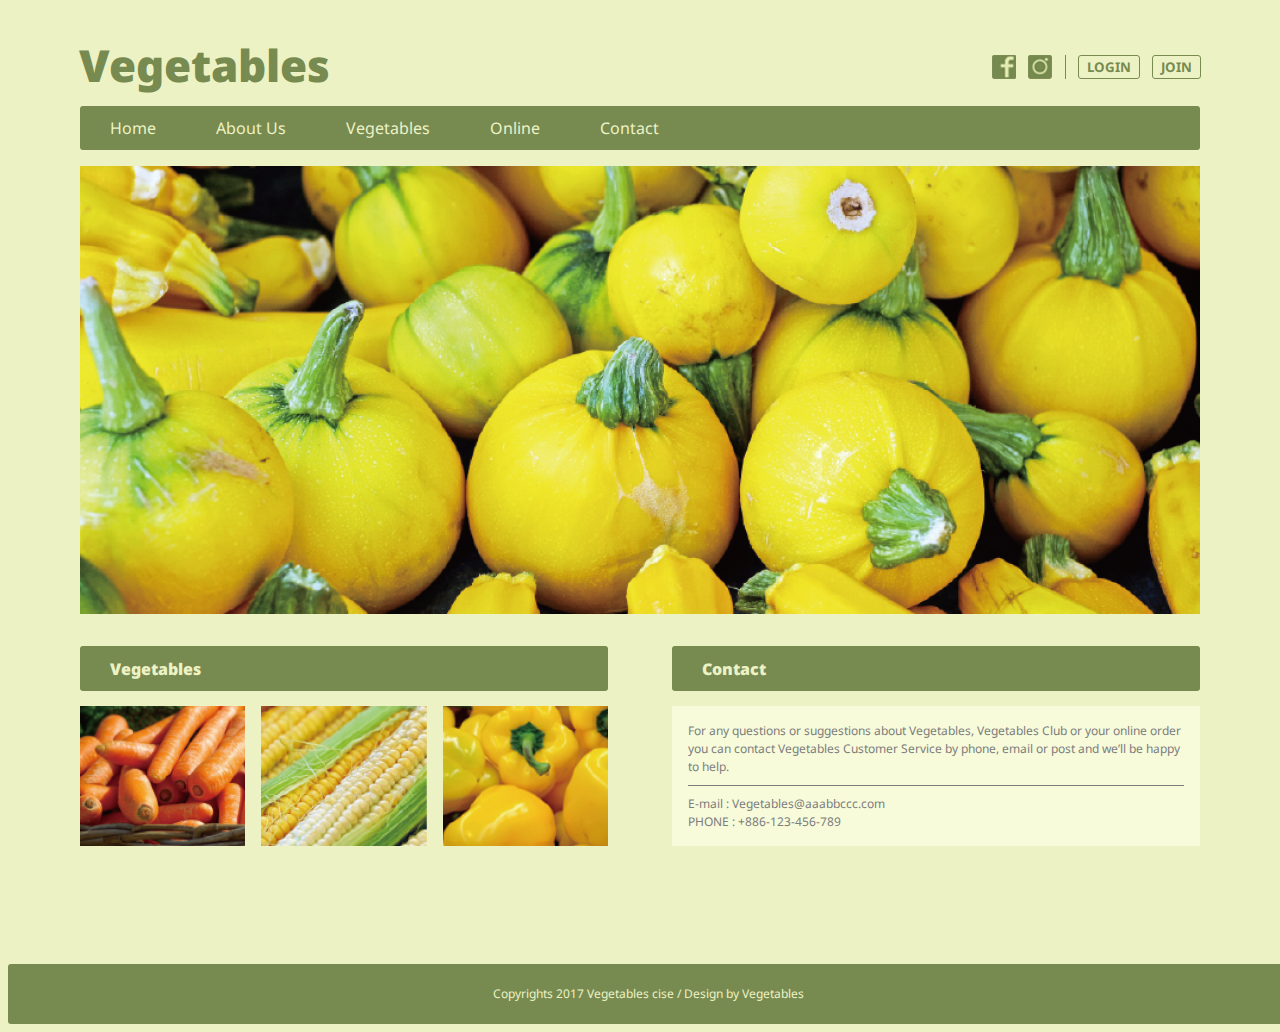
<file: index.html>
<!DOCTYPE html>
<html lang="en" dir="ltr">
  <head>
    <meta charset="utf-8">
    <title>Vegetables</title>
    <link rel="stylesheet" href="css/style.css">
    <link href="https://fonts.googleapis.com/css2?family=Noto+Sans:ital,wght@0,100..900;1,100..900&display=swap" rel="stylesheet">
  </head>
  <body>

    <header class="header">
        <div class="header-title">
          Vegetables
        </div>
        <div class="header-btn">
          <img class="img" src="img\FB_Icon.png" alt="">
          <img class="img" src="img\IG_Icon.png" alt="">
          <div class="LINE"></div>
          <button class="btn-box">LOGIN</button>
          <button class="btn-box">JOIN</button>
        </div>
    </header>

    <nav>
      <div class="nav-title">Home</div>
      <div class="nav-title">About Us</div>
      <div class="nav-title">Vegetables</div>
      <div class="nav-title">Online</div>
      <div class="nav-title">Contact</div>
    </nav>

    <section>
      <div class="main-img">
        <img src="img\img_main_pumpkin.png" alt="">
      </div>
      <div class="main-content">

        <div class="section-box-1">
          <div class="section-title">Vegetables</div>
          <div class="vege-img">
            <img src="img\img_vegetables_carrot.png" alt="">
            <img src="img\img_vegetables_corn.png" alt="">
            <img src="img\img_vegetables_pepper.png" alt="">
          </div>
        </div>

        <div class="section-box-1">
          <div class="section-title">Contact</div>
          <div class="contact-content">
            <div class="text">
               For any questions or suggestions about Vegetables, Vegetables Club or your online order you can contact Vegetables Customer Service by phone, email or post and we’ll be happy to help.
            </div>
            <div class="line"></div>
            <div class="text">
              E-mail : Vegetables@aaabbccc.com
            </div>
            <div class="text">
              PHONE : +886-123-456-789
            </div>
          </div>
        </div>

      </div>
    </section>

    <footer>
      Copyrights 2017 Vegetables cise / Design by Vegetables
    </footer>

  </body>
</html>
</file>
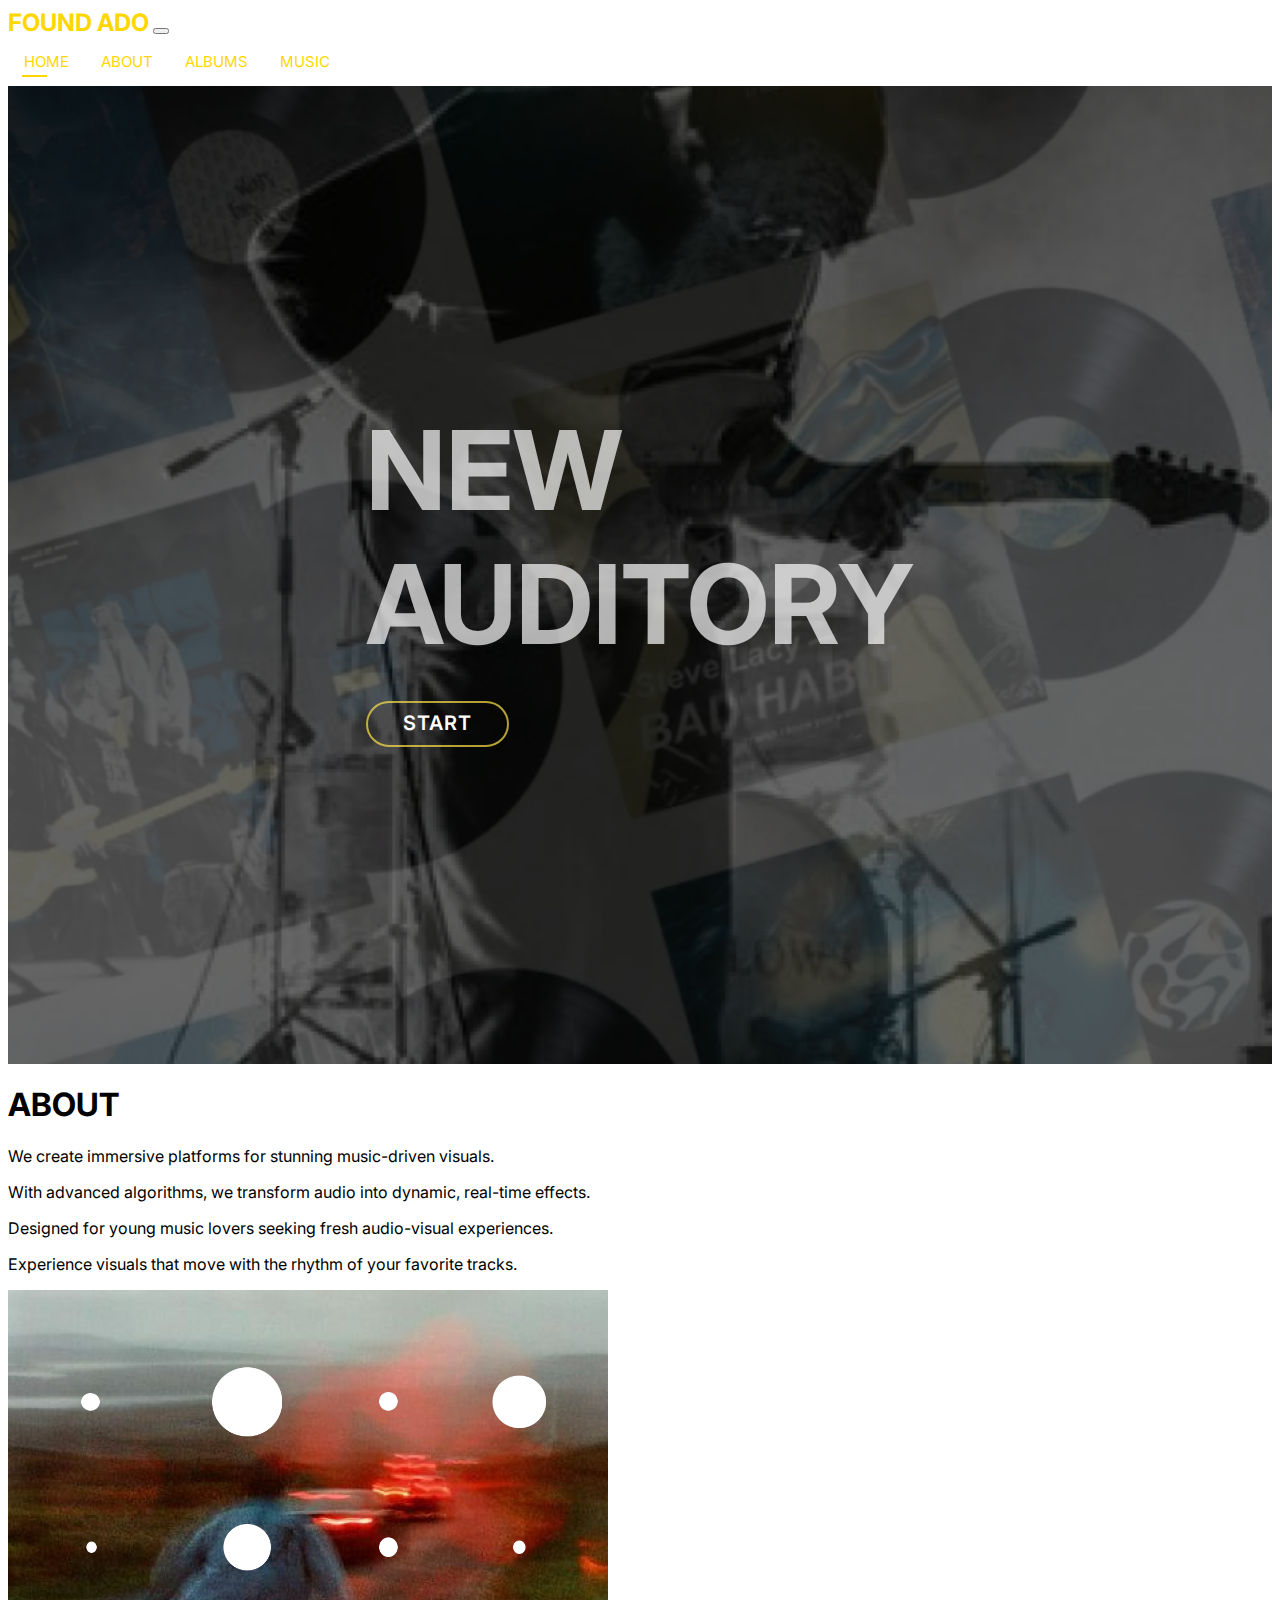
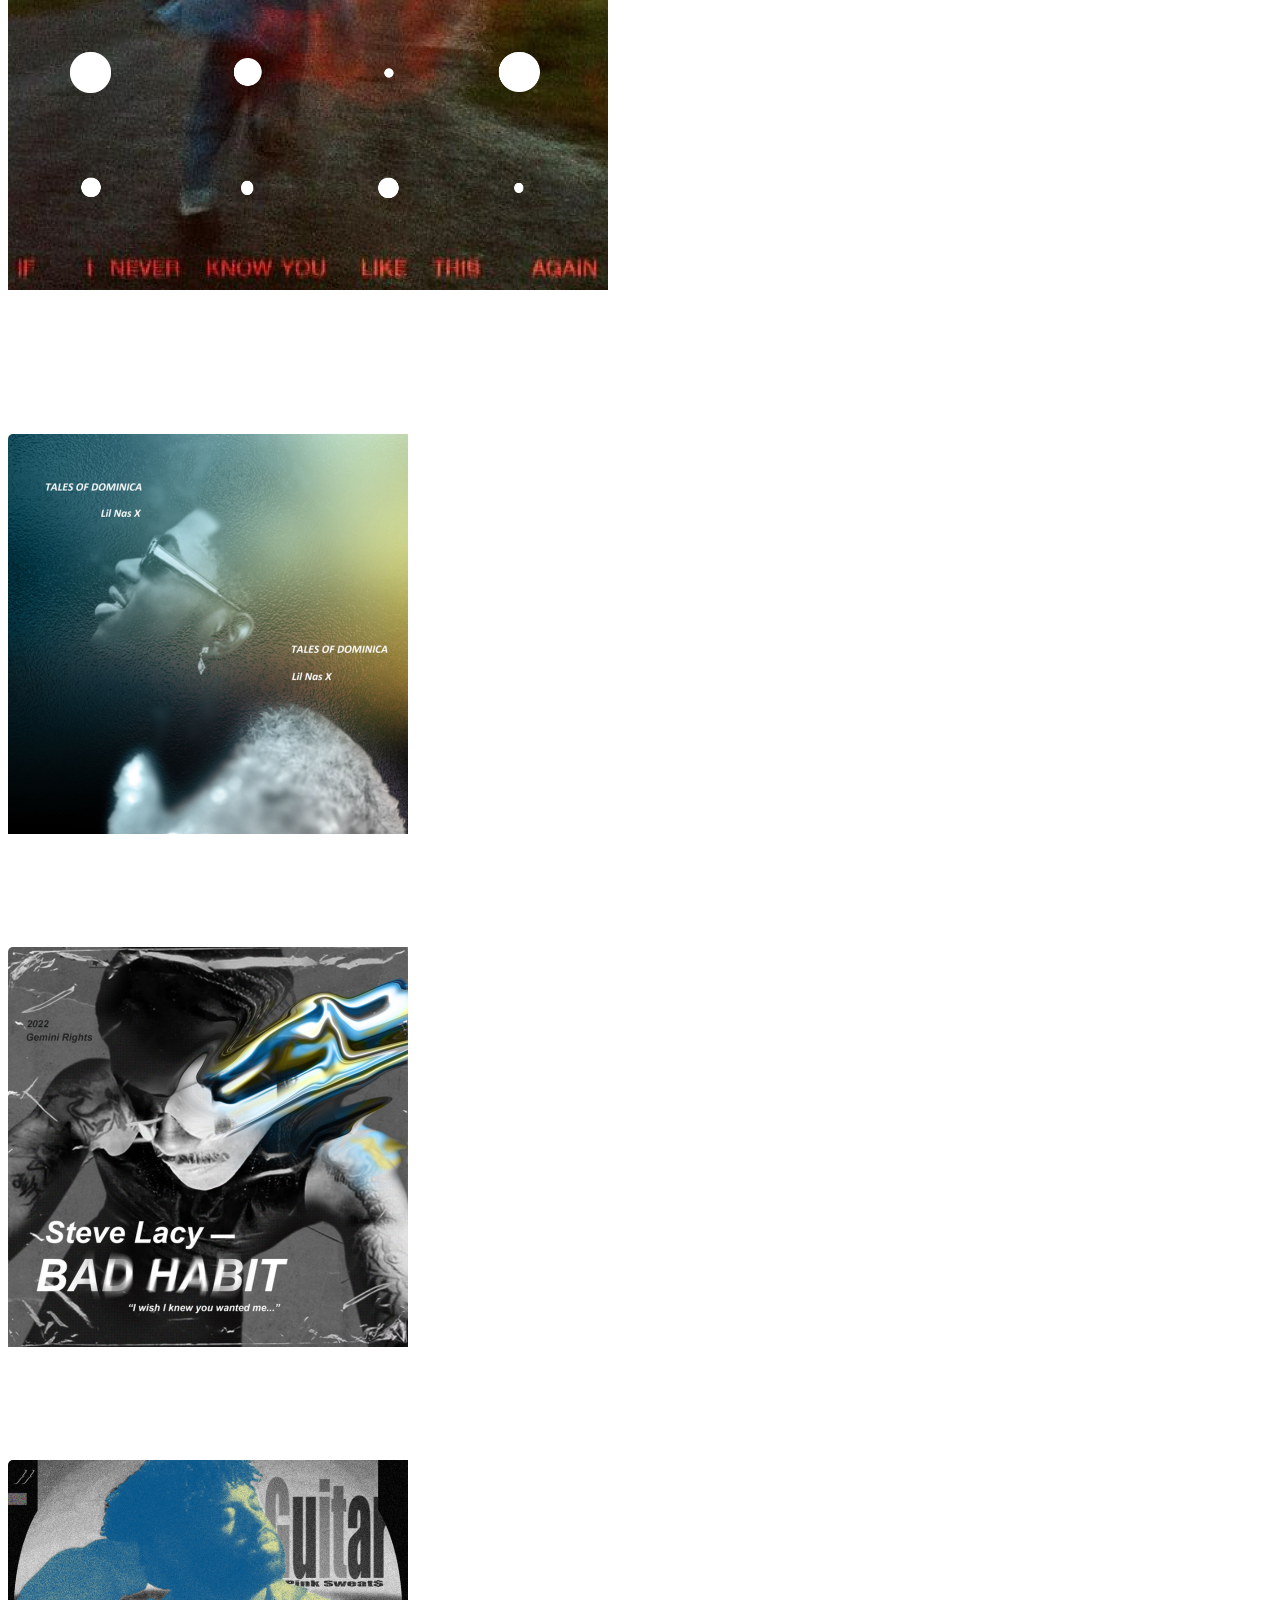
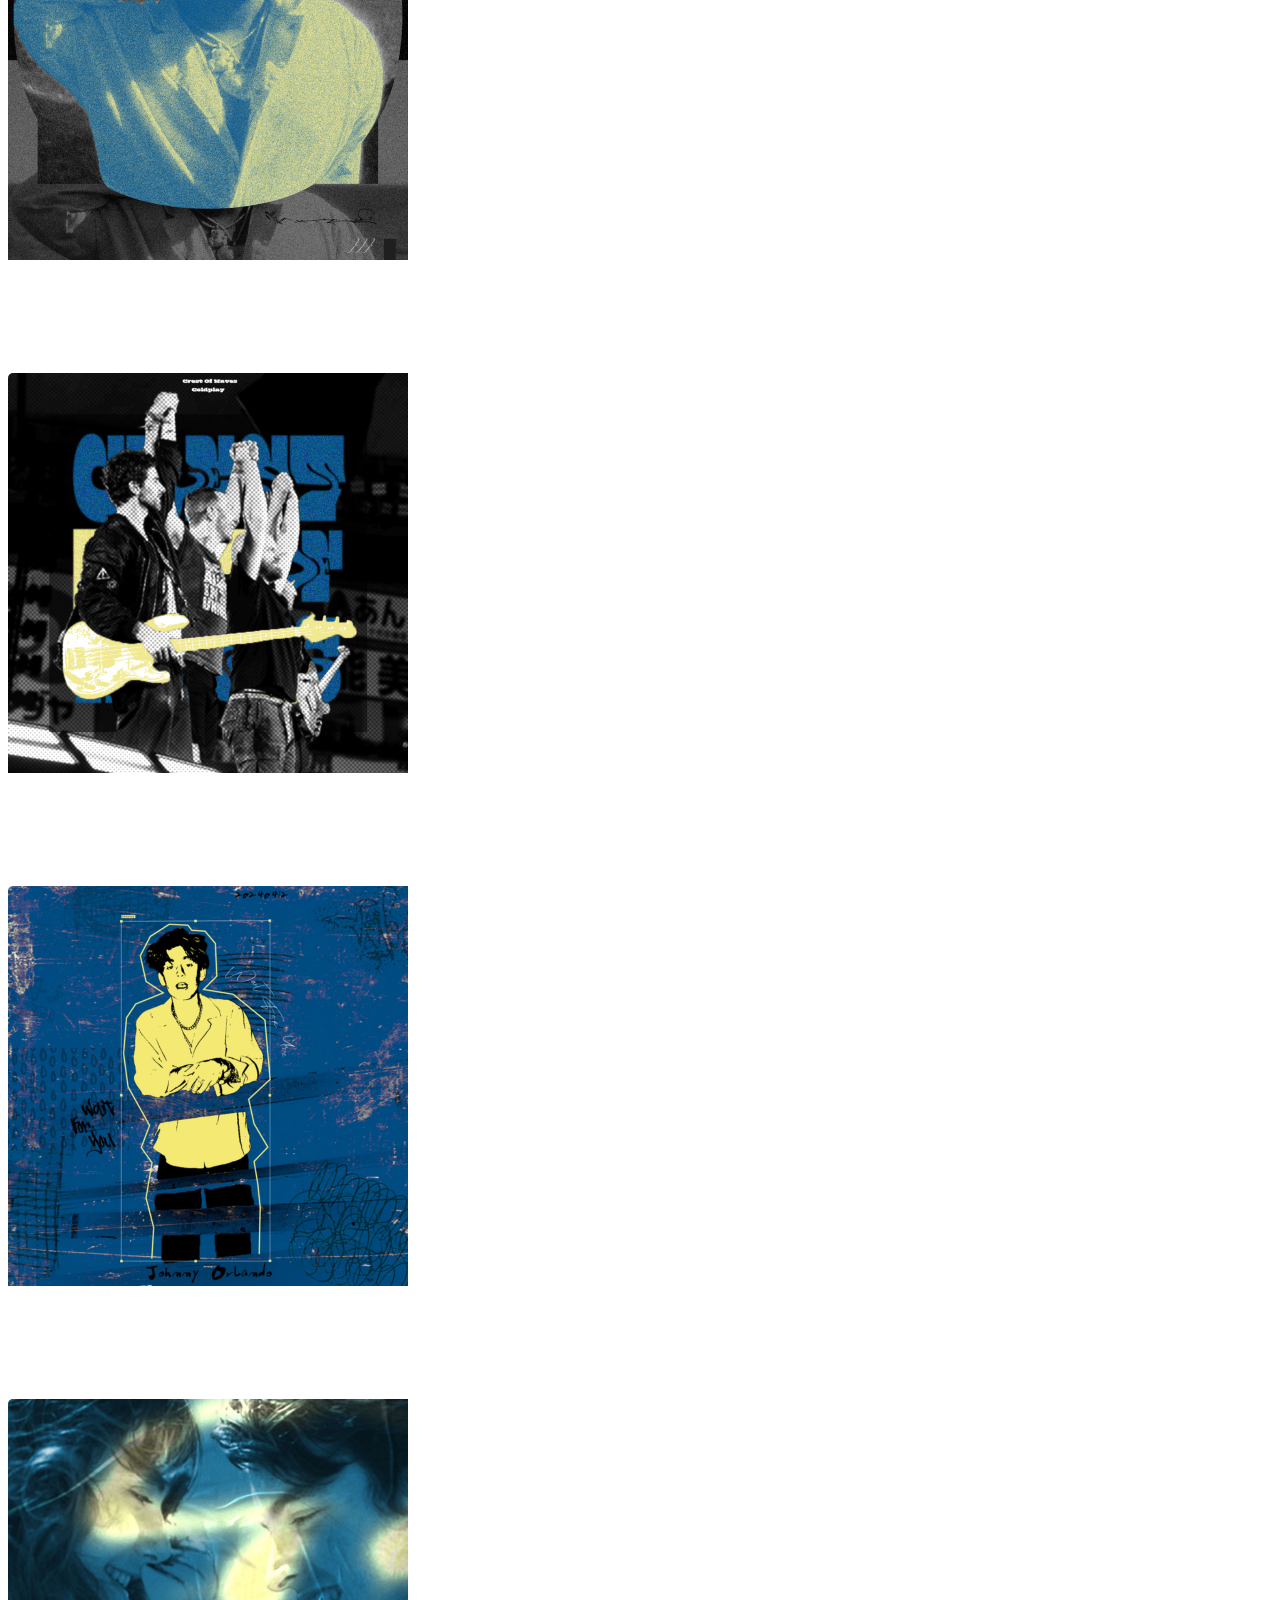
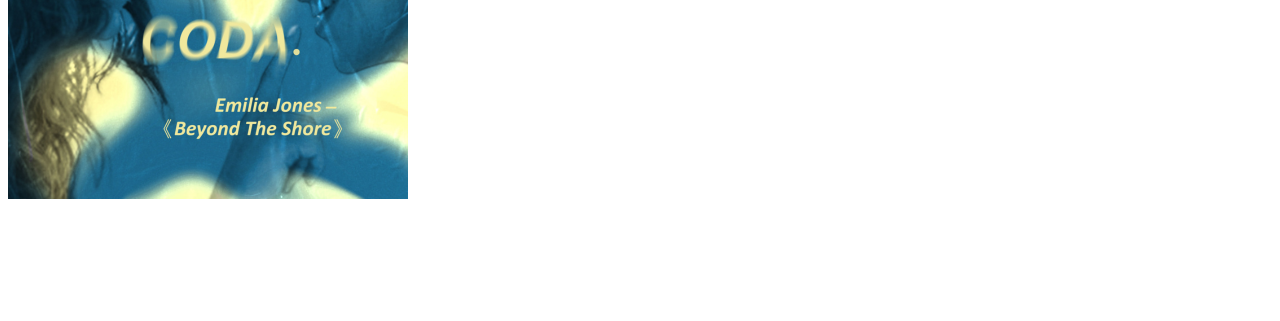
<file: Final/index.html>
<!DOCTYPE html>
<html lang="en" dir="ltr">

<head>
	<meta charset="utf-8">
	<meta name="viewport" content="width=device-width, initial-scale=1.0">
	<meta http-equiv="X-UA-Compatible" content="ie=edge">
	<title>FOUND ADO</title>

	<!-- Fonts -->
	<link rel="preconnect" href="https://fonts.googleapis.com">
	<link rel="preconnect" href="https://fonts.gstatic.com" crossorigin>
	<link
		href="https://fonts.googleapis.com/css2?family=Inter:ital,opsz,wght@0,14..32,100..900;1,14..32,100..900&display=swap"
		rel="stylesheet">

	<!-- bootstrap CDN -->
	<link href="https://cdn.jsdelivr.net/npm/bootstrap@5.0.0/dist/css/bootstrap.min.css" rel="stylesheet"
		integrity="sha384-wEmeIV1mKuiNpC+IOBjI7aAzPcEZeedi5yW5f2yOq55WWLwNGmvvx4Um1vskeMj0" crossorigin="anonymous">

	<!-- Custom Style -->
	<link rel="stylesheet" href="CSS/style.css">
</head>

<body class="index-page">

	<!-- NavBar Start  -->
	<nav class="navbar navbar-expand-lg bg-dark navbar-dark">
		<div class="container">
			<a href="index.html" class="navbar-brand">FOUND ADO</a>

			<button class="navbar-toggler" type="button" data-bs-toggle="collapse" data-bs-target="#navmenu">
				<span class="navbar-toggler-icon"></span>
			</button>

			<div class="collapse navbar-collapse" id="navmenu">
				<ul class="navbar-nav ms-auto">
					<li class="nav-item"><a href="#home" class="nav-link active">HOME</a></li>
					<li class="nav-item"><a href="#about" class="nav-link">ABOUT</a></li>
					<li class="nav-item"><a href="#albums" class="nav-link">ALBUMS</a></li>
					<li class="nav-item"><a href="#music" class="nav-link">MUSIC</a></li>
				</ul>
			</div>
		</div>
	</nav>
	<!-- NavBar End    -->

	<!-- Home Section Start -->
	<section id="hero" class="hero section">

		<img class="bgimg" src="images/sectionOne_bg.png" alt="" data-aos="fade-in">

		<div class="container text-center" data-aos="zoom-out" data-aos-delay="100">
			<div class="row justify-content-center">
				<div class="col-lg-8">
					<h2>NEW</h2>
					<h2>AUDITORY</h2>
					<a href="#" class="btn-get-started">START</a>
				</div>
			</div>
		</div>

	</section>
	<!-- Home Section End   -->

	<!-- About Section Start -->
	<section class="bg-white p-5 text-center text-sm-start">

		<div class="container">
			<div class="d-lg-flex justify-content-between">
				<div>
					<h1>ABOUT</h1>
					<div class="row mx-4 align-items-center">
						<p class="lead my-4">
							We create immersive platforms for stunning music-driven visuals.
						</p>
						<p class="lead my-4">
							With advanced algorithms, we transform audio into dynamic, real-time effects.
						</p>
						<p class="lead my-4">
							Designed for young music lovers seeking fresh audio-visual experiences.	
						</p>
						<p class="lead my-4">
							Experience visuals that move with the rhythm of your favorite tracks.	
						</p>
					</div>
				</div>
				<img class="img-fluid w-50 d-none d-sm-block mx-auto d-md-block d-lg-inline" src="images/About01.png" alt="">
			</div>
		</div>

	</section>
	<!-- About Section End   -->

	<!-- Albums Section Start -->
	<section class="album bg-dark p-5 text-center text-sm-start">

		<div class="container">

			<div class="main-text justify-content-start">
				<h1>ALBUMS</h1>
			</div>

			<div class="d-flex justify-content-center justify-content-lg-end my-4 ">
				<div class="row row-cols-1 row-cols-md-2 row-cols-lg-3 w-75 ">

					<div class="col py-3 py-md-0 px-0">
						<div class="card border-dark">
							<img src="images/Album01.png" alt="">
							<div class="card-img-overlay">
								<h5 class="">Tales Of Dominica</h5>
							</div>
						</div>
					</div>
	
					<div class="col py-3 py-md-0 px-0">
						<div class="card border-dark">
							<img src="images/Album02.png" alt="">
							<div class="card-img-overlay">
								<h5 class="">Bad Habit</h5>
							</div>
						</div>
					</div>
	
					<div class="col py-3 py-md-0 px-0">
						<div class="card border-dark">
							<img src="images/Album03.png" alt="">
							<div class="card-img-overlay">
								<h5 class="">Guitar</h5>
							</div>
						</div>
					</div>
	
					<div class="col py-3 py-md-0 px-0">
						<div class="card border-dark">
							<img src="images/Album04.png" alt="">
							<div class="card-img-overlay">
								<h5 class="">Creat of waves</h5>
							</div>
						</div>
					</div>
	
					<div class="col py-3 py-md-0 px-0">
						<div class="card border-dark">
							<img src="images/Album05.png" alt="">
							<div class="card-img-overlay">
								<h5 class="">Wait for you</h5>
							</div>
						</div>
					</div>
	
					<div class="col py-3 py-md-0 px-0">
						<div class="card border-dark">
							<img src="images/Album06.png" alt="">
							<div class="card-img-overlay">
								<h5 class="">Coda</h5>
							</div>
						</div>
					</div>
	
				</div>
			</div>
			

		</div>

	</section>
	<!-- Albums Section End   -->

	<!-- Bootstrap Icons -->
	<link href="https://cdn.jsdelivr.net/npm/bootstrap-icons/font/bootstrap-icons.css" rel="stylesheet">

	<!-- JS Libraries -->
	<script src="https://cdn.jsdelivr.net/npm/bootstrap@5.0.0/dist/js/bootstrap.bundle.min.js"
		integrity="sha384-p34f1UUtsS3wqzfto5wAAmdvj+osOnFyQFpp4Ua3gs/ZVWx6oOypYoCJhGGScy+8"
		crossorigin="anonymous"></script>

</body>

</html>
</file>
<file: css/style.css>
html{
  box-sizing: border-box;
  background-color: #EDF2C5;
}

/* header */
.header{
  display: flex;
  justify-content: space-between;
  width: 1122px;
  height: 62px;
  margin: auto;
  margin-top: 36px;
}

.header-title{
  width: 253px;
  height: 60px;
  font-family: 'Noto Sans';
  font-size: 44px;
  font-weight: 900;
  line-height: 59.93px;
  color: #778A50;
}

.header-btn{
  display: flex;
  justify-content: space-between;
  align-items: center;
}
.header-btn .btn-box{
  display: flex;
  padding: 4px 8px;
  background-color: #EDF2C5;
  color: #778A50;
  height: 40%;
  border: 1px solid #778A50;
  border-radius: 3px;
  margin-left: 12px;
  font-family: 'Noto Sans';
  font-weight: 700;
  align-items: center;
}

.header .img{
  width: 24px;
  height: 24px;
  margin-left: 12px;
}

.header .LINE{
  width: 1px;
  height: 24px;
  margin-left: 12px;
  border-right: 1px solid #778A50;
}

/* nav */
nav{
  display: flex;
  width: 1120px;
  height: 44px;
  left: 160px;
  right: 160px;
  top: 106px;
  margin: auto;
  background: #778A50;
  align-items: center;
  margin-top: 8px;
  border-radius: 3px;
}

nav .nav-title{
  height: 24px;
  font-family: 'Noto Sans';
  font-style: normal;
  margin: 0 30px;
  font-size: 16px;
  line-height: 150%;
  color: #EDF2C5;
}

/* section */
section{
    width: 1120px;
    margin:auto;
}

section .main-img{
    width: 1120px;
    height: 448px;
    margin-top: 16px;
}
section .main-img img{
    width: 100%;
}

section .main-content{
    display: flex;
    width: 1120px;
    justify-content: space-between;
}
section .main-content .section-box-1{
    width: 528px;
    height: 201px;
    margin-top: 32px;
}
section .main-content .section-box-1 .section-title{
  width: 100%;
  height: 45px;
  background-color: #778A50;
  color: #EDF2C5;
  display: flex;
  font-family: 'Noto Sans';
  font-size: 16px;
  font-weight: 900;
  line-height: 24px;
  text-align: left;
  align-items: center;
  padding-left: 30px;
  border-radius: 3px;
  box-sizing: border-box;
  margin: 0;
}
section .main-content .section-box-1 .vege-img{
    margin-top: 15px;
    display: flex;
    justify-content: space-between;
}

section .main-content .section-box-1 .contact-content{
    width: 528px;
    height: 140px;
    background-color: #F7FBDA;
    margin-top: 15px;
    padding: 16px;
    box-sizing: border-box;
}
section .main-content .section-box-1 .contact-content .text{
    font-family: Noto Sans;
    font-size: 12px;
    font-weight: 400;
    line-height: 18px;
    text-align: left;
    color: #7D7D7D;
}
section .main-content .section-box-1 .contact-content .line{
    border: 1px;
    width: 496px;
    height: 1px;
    background-color: #7D7D7D;
    margin-top: 9px;
    margin-bottom: 9px;
    opacity: 1;
}

/* footer */
footer {
    width: 100vw;
    height: 60px;
    margin-top: 117px;
    background-color: #778A50;
    border-radius: 3px;
    color: #EDF2C5;
    display: flex;
    align-items: center;
    justify-content: center;
    font-family: 'Noto Sans';
    font-size: 12px;
    font-weight: 400;
    line-height: 18px;
}
</file>
<file: Final/CSS/style.css>
* {
	font-family: inter;
}

/* Color */
:root {
	--black-color: #000000;
	--white-color: #ffffff;
	--accent-color: #FFD700;
}

/*--------------------------------------------------------------
# General Styling & Shared Classes
--------------------------------------------------------------*/
a {
	color: var(--accent-color);
	text-decoration: none;
	transition: 0.3s;
}

a:hover {
	color: color-mix(in srgb, var(--accent-color), transparent 25%);
	text-decoration: none;
}


/*--------------------------------------------------------------
# Navigation Menu
--------------------------------------------------------------*/
.navbar .container .navbar-brand {
	font-size: 24px;
	font-weight: 700;
}

/* Desktop Navigation */
@media (min-width: 768px) {
	.collapse {
		padding: 0;
	}

	.collapse ul {
		margin: 0;
		padding: 0;
		display: flex;
		list-style: none;
		align-items: center;
	}

	.collapse li {
		position: relative;
	}

	.collapse>ul>li {
		white-space: nowrap;
		padding: 15px 14px;
	}

	.collapse>ul>li:last-child {
		padding-right: 0;
	}

	.collapse a,
	.collapse a:focus {
		color: var(--accent-color);
		font-size: 15px;
		padding: 0 2px;
		font-weight: 400;
		display: flex;
		align-items: center;
		justify-content: space-between;
		white-space: nowrap;
		transition: 0.3s;
		position: relative;
	}

	.collapse a i,
	.collapse a:focus i {
		font-size: 12px;
		line-height: 0;
		margin-left: 5px;
		transition: 0.3s;
	}

	.collapse>ul>li>a:before {
		content: "";
		position: absolute;
		height: 2px;
		bottom: -6px;
		left: 0;
		background-color: var(--accent-color);
		visibility: hidden;
		width: 0px;
		transition: all 0.3s ease-in-out 0s;
	}

	.collapse a:hover:before,
	.collapse li:hover>a:before,
	.collapse .active:before {
		visibility: visible;
		width: 25px;
	}

	.collapse li:hover>a,
	.collapse .active,
	.collapse .active:focus {
		color: var(--accent-color);
	}
}

/*--------------------------------------------------------------
# Hero Section
--------------------------------------------------------------*/
.hero {
	width: 100%;
	min-height: calc(100vh - 82px);
	position: relative;
	padding: 80px 0;
	display: flex;
	align-items: center;
	justify-content: center;
}

@media (max-width: 1200px) {
	.hero {
		min-height: calc(100vh - 68px);
	}
}

.hero img {
	position: absolute;
	inset: 0;
	display: block;
	width: 100%;
	height: 100%;
	object-fit: cover;
	z-index: 1;
}

.hero .container {
	position: relative;
	z-index: 3;
}

.hero h2 {
	margin: 0;
	font-size: 110px;
	font-weight: 700;
	color: var(--white-color);
	opacity: 69%;
}

.hero p {
	margin: 10px 0 0 0;
	font-size: 24px;
	color: var(--heading-color);
}

.hero .btn-get-started {
	color: var(--white-color);
	text-transform: uppercase;
	font-weight: 600;
	font-size: 20px;
	letter-spacing: 1px;
	display: inline-block;
	padding: 8px 35px 10px 35px;
	border-radius: 50px;
	border: 2px solid color-mix(in srgb, var(--accent-color) 50%, white 20%);
	transition: 0.5s;
	margin-top: 30px;
}

.hero .btn-get-started:hover {
	background: color-mix(in srgb, var(--accent-color) 50%, white 20%);
}

@media (max-width: 768px) {
	.hero h2 {
		font-size: 64px;
	}

	.hero p {
		font-size: 18px;
	}
}


/*--------------------------------------------------------------
# Albums Section
--------------------------------------------------------------*/
.main-text {
	position: relative;
	z-index: 10;
}

.main-text h1 {
	text-align: left;
	font-size: 55px;
	font-weight: 700;
	color: var(--white-color);
}

.album {
	position: relative;
	overflow: hidden;
}

.album .card {
	border-radius: 5px;
	border: none;
	position: relative;
	overflow: hidden;
}

.album .card :hover {
	background-color: color-mix(in srgb, var(--accent-color) 40%, white 0%);
	transition: background-color 0.3s ease;
}

.album .card .img {
	border-radius: 5px;
}

.album .card h5 {
	text-align: right;
	font-size: 24px;
	font-weight: 700;
	color: var(--white-color);
	pointer-events: none;
	opacity: 0;
	transform: translateY(20px);
	transition: opacity 0.3s ease, transform 0.3s ease;
}

.card:hover .card-img-overlay h5 {
	opacity: 1;
	/* 顯示文字 */
	transform: translateY(0);
	/* 回到原點 */
}

/* 圖標樣式 */
.album .hover-icon {
	position: absolute;
	top: 50%;
	/* 起始位置為卡片的中間 */
	left: 50%;
	transform: translate(-50%, -50%) scale(0);
	/* 初始縮放為0，不可見 */
	opacity: 0;
	/* 初始透明度 */
	font-size: 3rem;
	/* 圖標大小 */
	color: var(--white-color);
	/* 圖標顏色（黃色） */
	pointer-events: none;
	transition: transform 0.3s ease, opacity 0.3s ease;
	/* 動畫效果 */
}

/* 滑鼠懸停時觸發的效果 */
.album .card:hover .hover-icon {
	transform: translate(-50%, -50%) scale(2);
	/* 放大到正常大小 */
	opacity: 1;
	/* 顯示圖標 */
}

.album .rotate-image {
	width: 100%;
	height: auto;
	position: absolute;
	left: -50%;
	top: 50%;
	transform: translateY(-50%);

}

.album .rotate-image img {
	width: 100%;
	height: 100%;
	transition: transform 0.5s ease-in-out;
	transform-origin: center;
}

@keyframes spin {
	from {
		transform: rotate(0deg);
	}

	to {
		transform: rotate(360deg);
	}
}

/*--------------------------------------------------------------
# Footer Section
--------------------------------------------------------------*/

.footer {
	background-image: url(../images/footer_BG.png);
	background-size: cover;
	/* 圖片填滿容器，保持比例 */
	background-repeat: no-repeat;
	/* 防止圖片重複 */
	background-position: center;
	/* 圖片置中 */
}

.footer p {
	font-size: 18px;
	font-weight: 500;
}


/*--------------------------------------------------------------
# AlbumCD Section
--------------------------------------------------------------*/
.albumCD .main-text {

	z-index: 10;
}

.albumCD.main-text h1 {
	font-size: 55px;
	font-weight: 700;
	color: var(--white-color);
}

.albumCD {
	position: relative;
	overflow: hidden;
}

.albumCD .card {
	border-radius: 5px;
	border: none;
	position: relative;
	overflow: hidden;
}

.albumCD .hoverImg :hover {
	background-color: color-mix(in srgb, var(--accent-color) 40%, white 0%);
	transition: background-color 0.3s ease;
}

.albumCD .card .img {
	border-radius: 5px;
}

.albumCD .card h5 {
	text-align: right;
	font-size: 24px;
	font-weight: 700;
	color: var(--white-color);
	pointer-events: none;
	opacity: 0;
	transform: translateY(20px);
	transition: opacity 0.3s ease, transform 0.3s ease;
}

.albumCD .card:hover .card-img-overlay h5 {
	opacity: 1;
	/* 顯示文字 */
	transform: translateY(0);
	/* 回到原點 */
}

/* 圖標樣式 */
.albumCD .hover-icon {
	position: absolute;
	top: 50%;
	/* 起始位置為卡片的中間 */
	left: 50%;
	transform: translate(-50%, -50%) scale(0);
	/* 初始縮放為0，不可見 */
	opacity: 0;
	/* 初始透明度 */
	font-size: 3rem;
	/* 圖標大小 */
	color: var(--white-color);
	/* 圖標顏色（黃色） */
	pointer-events: none;
	transition: transform 0.3s ease, opacity 0.3s ease;
	/* 動畫效果 */
}

/* 滑鼠懸停時觸發的效果 */
.albumCD .hoverImg:hover .hover-icon {
	transform: translate(-50%, -50%) scale(2);
	/* 放大到正常大小 */
	opacity: 1;
	/* 顯示圖標 */
}



.albumCD .rotate-image img {
	transition: transform 0.5s ease-in-out;
	transform-origin: center;

	animation: spin 2s linear infinite;
}

.albumCD .rotate-image-hover img {
	transition: transform 0.5s ease-in-out;
	transform-origin: center;
}

.albumCD .hoverImg:hover .rotate-image-hover img {
	animation: spin 2s linear infinite;
}


.albumCD .cd {
	transform: translateX(50%);
}

.albumCD .bgimg {
	position: absolute;
	top: 0;
	left: 0;
	width: 100%;
	height: auto;
	z-index: 0;
	/* 確保背景圖片位於最底層 */
}

.albumCD .container {
	position: relative;
	z-index: 1;
	/* 將內容放在背景圖片上方 */
}

.albumCD {
	height: 690px;
	/* 讓區塊高度跟背景圖片高度一致 */
}

.albumCD .bgimg {
	height: 100%;
	/* 確保背景圖片完全顯示 */
	width: 100%;
	object-fit: cover;
}

.albumCD .bgimg img {
	height: 100%;
	/* 確保背景圖片完全顯示 */
	width: 100%;
	object-fit: cover;
}

#p5-container {
	overflow: hidden;
}

#p5-container canvas {
	width: 100% !important;
	height: 100% !important;
	object-fit: cover;
}

/*--------------------------------------------------------------
# Scroll Top Button
--------------------------------------------------------------*/
.scroll-top {
	position: fixed;
	visibility: hidden;
	opacity: 0;
	right: 15px;
	bottom: -15px;
	z-index: 99999;
	background-color: var(--accent-color);
	width: 44px;
	height: 44px;
	border-radius: 50px;
	transition: all 0.4s;
}

.scroll-top i {
	font-size: 24px;
	color: var(--white-color);
	line-height: 0;
}

.scroll-top:hover {
	background-color: color-mix(in srgb, var(--accent-color), transparent 20%);
	color: var(--white-color);
}

.scroll-top.active {
	visibility: visible;
	opacity: 1;
	bottom: 15px;
}
</file>
